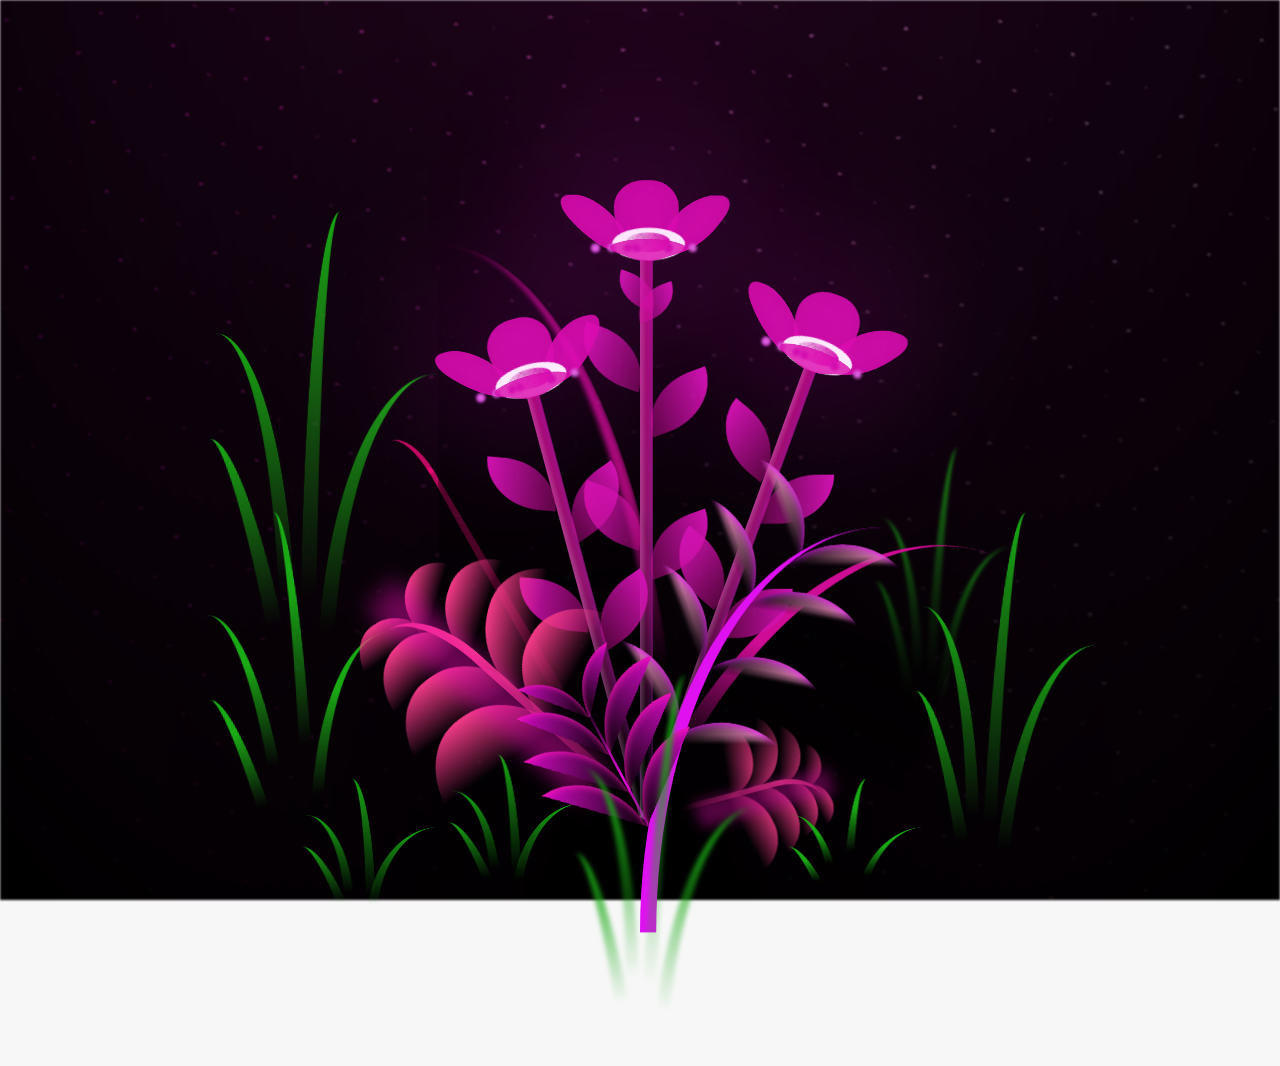
<file: index.html>
<!DOCTYPE html>
<html lang="pt">
<head>
    <meta charset="UTF-8">
    <meta http-equiv="X-UA-Compatible" content="IE=edge">
    <meta name="viewport" content="width=device-width, initial-scale=1.0">
    <link rel="stylesheet" href="main.css">
    <link rel="icon" href="img/flowers.png" type="image/x-icon">
    <title>flowers</title>
</head>
<body class="container">
    <div class="night"></div>
    <div class="flowers">
      <div class="flower flower--1">
        <div class="flower__leafs flower__leafs--1">
          <div class="flower__leaf flower__leaf--1"></div>
          <div class="flower__leaf flower__leaf--2"></div>
          <div class="flower__leaf flower__leaf--3"></div>
          <div class="flower__leaf flower__leaf--4"></div>
          <div class="flower__white-circle"></div>
  
          <div class="flower__light flower__light--1"></div>
          <div class="flower__light flower__light--2"></div>
          <div class="flower__light flower__light--3"></div>
          <div class="flower__light flower__light--4"></div>
          <div class="flower__light flower__light--5"></div>
          <div class="flower__light flower__light--6"></div>
          <div class="flower__light flower__light--7"></div>
          <div class="flower__light flower__light--8"></div>
  
        </div>
        <div class="flower__line">
          <div class="flower__line__leaf flower__line__leaf--1"></div>
          <div class="flower__line__leaf flower__line__leaf--2"></div>
          <div class="flower__line__leaf flower__line__leaf--3"></div>
          <div class="flower__line__leaf flower__line__leaf--4"></div>
          <div class="flower__line__leaf flower__line__leaf--5"></div>
          <div class="flower__line__leaf flower__line__leaf--6"></div>
        </div>
      </div>
  
      <div class="flower flower--2">
        <div class="flower__leafs flower__leafs--2">
          <div class="flower__leaf flower__leaf--1"></div>
          <div class="flower__leaf flower__leaf--2"></div>
          <div class="flower__leaf flower__leaf--3"></div>
          <div class="flower__leaf flower__leaf--4"></div>
          <div class="flower__white-circle"></div>
  
          <div class="flower__light flower__light--1"></div>
          <div class="flower__light flower__light--2"></div>
          <div class="flower__light flower__light--3"></div>
          <div class="flower__light flower__light--4"></div>
          <div class="flower__light flower__light--5"></div>
          <div class="flower__light flower__light--6"></div>
          <div class="flower__light flower__light--7"></div>
          <div class="flower__light flower__light--8"></div>
  
        </div>
        <div class="flower__line">
          <div class="flower__line__leaf flower__line__leaf--1"></div>
          <div class="flower__line__leaf flower__line__leaf--2"></div>
          <div class="flower__line__leaf flower__line__leaf--3"></div>
          <div class="flower__line__leaf flower__line__leaf--4"></div>
        </div>
      </div>
  
      <div class="flower flower--3">
        <div class="flower__leafs flower__leafs--3">
          <div class="flower__leaf flower__leaf--1"></div>
          <div class="flower__leaf flower__leaf--2"></div>
          <div class="flower__leaf flower__leaf--3"></div>
          <div class="flower__leaf flower__leaf--4"></div>
          <div class="flower__white-circle"></div>
  
          <div class="flower__light flower__light--1"></div>
          <div class="flower__light flower__light--2"></div>
          <div class="flower__light flower__light--3"></div>
          <div class="flower__light flower__light--4"></div>
          <div class="flower__light flower__light--5"></div>
          <div class="flower__light flower__light--6"></div>
          <div class="flower__light flower__light--7"></div>
          <div class="flower__light flower__light--8"></div>
  
        </div>
        <div class="flower__line">
          <div class="flower__line__leaf flower__line__leaf--1"></div>
          <div class="flower__line__leaf flower__line__leaf--2"></div>
          <div class="flower__line__leaf flower__line__leaf--3"></div>
          <div class="flower__line__leaf flower__line__leaf--4"></div>
        </div>
      </div>
  
      <div class="grow-ans" style="--d:1.2s">
        <div class="flower__g-long">
          <div class="flower__g-long__top"></div>
          <div class="flower__g-long__bottom"></div>
        </div>
      </div>
  
      <div class="growing-grass">
        <div class="flower__grass flower__grass--1">
          <div class="flower__grass--top"></div>
          <div class="flower__grass--bottom"></div>
          <div class="flower__grass__leaf flower__grass__leaf--1"></div>
          <div class="flower__grass__leaf flower__grass__leaf--2"></div>
          <div class="flower__grass__leaf flower__grass__leaf--3"></div>
          <div class="flower__grass__leaf flower__grass__leaf--4"></div>
          <div class="flower__grass__leaf flower__grass__leaf--5"></div>
          <div class="flower__grass__leaf flower__grass__leaf--6"></div>
          <div class="flower__grass__leaf flower__grass__leaf--7"></div>
          <div class="flower__grass__leaf flower__grass__leaf--8"></div>
          <div class="flower__grass__overlay"></div>
        </div>
      </div>
  
      <div class="growing-grass">
        <div class="flower__grass flower__grass--2">
          <div class="flower__grass--top"></div>
          <div class="flower__grass--bottom"></div>
          <div class="flower__grass__leaf flower__grass__leaf--1"></div>
          <div class="flower__grass__leaf flower__grass__leaf--2"></div>
          <div class="flower__grass__leaf flower__grass__leaf--3"></div>
          <div class="flower__grass__leaf flower__grass__leaf--4"></div>
          <div class="flower__grass__leaf flower__grass__leaf--5"></div>
          <div class="flower__grass__leaf flower__grass__leaf--6"></div>
          <div class="flower__grass__leaf flower__grass__leaf--7"></div>
          <div class="flower__grass__leaf flower__grass__leaf--8"></div>
          <div class="flower__grass__overlay"></div>
        </div>
      </div>
  
      <div class="grow-ans" style="--d:2.4s">
        <div class="flower__g-right flower__g-right--1">
          <div class="leaf"></div>
        </div>
      </div>
  
      <div class="grow-ans" style="--d:2.8s">
        <div class="flower__g-right flower__g-right--2">
          <div class="leaf"></div>
        </div>
      </div>
  
      <div class="grow-ans" style="--d:2.8s">
        <div class="flower__g-front">
          <div class="flower__g-front__leaf-wrapper flower__g-front__leaf-wrapper--1">
            <div class="flower__g-front__leaf"></div>
          </div>
          <div class="flower__g-front__leaf-wrapper flower__g-front__leaf-wrapper--2">
            <div class="flower__g-front__leaf"></div>
          </div>
          <div class="flower__g-front__leaf-wrapper flower__g-front__leaf-wrapper--3">
            <div class="flower__g-front__leaf"></div>
          </div>
          <div class="flower__g-front__leaf-wrapper flower__g-front__leaf-wrapper--4">
            <div class="flower__g-front__leaf"></div>
          </div>
          <div class="flower__g-front__leaf-wrapper flower__g-front__leaf-wrapper--5">
            <div class="flower__g-front__leaf"></div>
          </div>
          <div class="flower__g-front__leaf-wrapper flower__g-front__leaf-wrapper--6">
            <div class="flower__g-front__leaf"></div>
          </div>
          <div class="flower__g-front__leaf-wrapper flower__g-front__leaf-wrapper--7">
            <div class="flower__g-front__leaf"></div>
          </div>
          <div class="flower__g-front__leaf-wrapper flower__g-front__leaf-wrapper--8">
            <div class="flower__g-front__leaf"></div>
          </div>
          <div class="flower__g-front__line"></div>
        </div>
      </div>
  
      <div class="grow-ans" style="--d:3.2s">
        <div class="flower__g-fr">
          <div class="leaf"></div>
          <div class="flower__g-fr__leaf flower__g-fr__leaf--1"></div>
          <div class="flower__g-fr__leaf flower__g-fr__leaf--2"></div>
          <div class="flower__g-fr__leaf flower__g-fr__leaf--3"></div>
          <div class="flower__g-fr__leaf flower__g-fr__leaf--4"></div>
          <div class="flower__g-fr__leaf flower__g-fr__leaf--5"></div>
          <div class="flower__g-fr__leaf flower__g-fr__leaf--6"></div>
          <div class="flower__g-fr__leaf flower__g-fr__leaf--7"></div>
          <div class="flower__g-fr__leaf flower__g-fr__leaf--8"></div>
        </div>
      </div>
  
      <div class="long-g long-g--0">
        <div class="grow-ans" style="--d:3s">
          <div class="leaf leaf--0"></div>
        </div>
        <div class="grow-ans" style="--d:2.2s">
          <div class="leaf leaf--1"></div>
        </div>
        <div class="grow-ans" style="--d:3.4s">
          <div class="leaf leaf--2"></div>
        </div>
        <div class="grow-ans" style="--d:3.6s">
          <div class="leaf leaf--3"></div>
        </div>
      </div>
  
      <div class="long-g long-g--1">
        <div class="grow-ans" style="--d:3.6s">
          <div class="leaf leaf--0"></div>
        </div>
        <div class="grow-ans" style="--d:3.8s">
          <div class="leaf leaf--1"></div>
        </div>
        <div class="grow-ans" style="--d:4s">
          <div class="leaf leaf--2"></div>
        </div>
        <div class="grow-ans" style="--d:4.2s">
          <div class="leaf leaf--3"></div>
        </div>
      </div>
  
      <div class="long-g long-g--2">
        <div class="grow-ans" style="--d:4s">
          <div class="leaf leaf--0"></div>
        </div>
        <div class="grow-ans" style="--d:4.2s">
          <div class="leaf leaf--1"></div>
        </div>
        <div class="grow-ans" style="--d:4.4s">
          <div class="leaf leaf--2"></div>
        </div>
        <div class="grow-ans" style="--d:4.6s">
          <div class="leaf leaf--3"></div>
        </div>
      </div>
  
      <div class="long-g long-g--3">
        <div class="grow-ans" style="--d:4s">
          <div class="leaf leaf--0"></div>
        </div>
        <div class="grow-ans" style="--d:4.2s">
          <div class="leaf leaf--1"></div>
        </div>
        <div class="grow-ans" style="--d:3s">
          <div class="leaf leaf--2"></div>
        </div>
        <div class="grow-ans" style="--d:3.6s">
          <div class="leaf leaf--3"></div>
        </div>
      </div>
  
      <div class="long-g long-g--4">
        <div class="grow-ans" style="--d:4s">
          <div class="leaf leaf--0"></div>
        </div>
        <div class="grow-ans" style="--d:4.2s">
          <div class="leaf leaf--1"></div>
        </div>
        <div class="grow-ans" style="--d:3s">
          <div class="leaf leaf--2"></div>
        </div>
        <div class="grow-ans" style="--d:3.6s">
          <div class="leaf leaf--3"></div>
        </div>
      </div>
  
      <div class="long-g long-g--5">
        <div class="grow-ans" style="--d:4s">
          <div class="leaf leaf--0"></div>
        </div>
        <div class="grow-ans" style="--d:4.2s">
          <div class="leaf leaf--1"></div>
        </div>
        <div class="grow-ans" style="--d:3s">
          <div class="leaf leaf--2"></div>
        </div>
        <div class="grow-ans" style="--d:3.6s">
          <div class="leaf leaf--3"></div>
        </div>
      </div>
  
      <div class="long-g long-g--6">
        <div class="grow-ans" style="--d:4.2s">
          <div class="leaf leaf--0"></div>
        </div>
        <div class="grow-ans" style="--d:4.4s">
          <div class="leaf leaf--1"></div>
        </div>
        <div class="grow-ans" style="--d:4.6s">
          <div class="leaf leaf--2"></div>
        </div>
        <div class="grow-ans" style="--d:4.8s">
          <div class="leaf leaf--3"></div>
        </div>
      </div>
  
      <div class="long-g long-g--7">
        <div class="grow-ans" style="--d:3s">
          <div class="leaf leaf--0"></div>
        </div>
        <div class="grow-ans" style="--d:3.2s">
          <div class="leaf leaf--1"></div>
        </div>
        <div class="grow-ans" style="--d:3.5s">
          <div class="leaf leaf--2"></div>
        </div>
        <div class="grow-ans" style="--d:3.6s">
          <div class="leaf leaf--3"></div>
        </div>
      </div>
    </div>
    
    <script src="main.js"></script>
  </body>
</html>
</file>
<file: main.css>
*,
*::after,
*::before {
  padding: 0;
  margin: 0;
  box-sizing: border-box;
}

:root {
  --dark-color: #000;
}

body {
  display: flex;
  align-items: flex-end;
  justify-content: center;
  min-height: 100vh;
  background-color: var(--dark-color);
  overflow: hidden;
  perspective: 1000px;
}

#lyrics {
  font-size: 28px;
  font-family: "Franklin Gothic Medium", "Arial Narrow", Arial, sans-serif;
  color: white;
  position: absolute;
  margin-bottom: 20%;
  z-index: 1;
  font-weight: bold;
  letter-spacing: 4px;
}
@media only screen and (max-width: 600px) {
  /* Estilos específicos para dispositivos com um ancho máximo de 600px */
  #lyrics {
      font-size: 14px; 
      margin-bottom: 530px;
      letter-spacing: 3px;
  }

}
.titulo {
  margin-bottom: 180px;
  font-family: "Arial Narrow", Arial, sans-serif;
  color: yellow;
  position: absolute;
  font-weight: bold;
  letter-spacing: 10px;
  opacity: 0;
  animation: fadeIn 3s ease-in-out forwards;
  text-align: center;
}
@keyframes fadeIn {
  from {
    opacity: 0;
  }
  to {
    opacity: 1;
  }
}

.night {
  z-index: -1;
  position: absolute;
  left: 50%;
  top: 0;
  transform: translateX(-50%);
  width: 100%;
  height: 100%;
  filter: blur(0.1vmin);
  background-image: radial-gradient(
      ellipse at top,
      transparent 0%,
      var(--dark-color)
    ),
    radial-gradient(
      ellipse at bottom,
      var(--dark-color),
      rgba(224, 26, 198, 0.2)
    ),
    repeating-linear-gradient(
      220deg,
      rgb(0, 0, 0) 0px,
      rgb(0, 0, 0) 19px,
      transparent 19px,
      transparent 22px
    ),
    repeating-linear-gradient(
      189deg,
      rgb(0, 0, 0) 0px,
      rgb(0, 0, 0) 19px,
      transparent 19px,
      transparent 22px
    ),
    repeating-linear-gradient(
      148deg,
      rgb(0, 0, 0) 0px,
      rgb(0, 0, 0) 19px,
      transparent 19px,
      transparent 22px
    ),
    linear-gradient(90deg, rgb(255, 0, 212), rgb(240, 240, 240));
}

.flowers {
  position: relative;
  transform: scale(0.9);
  /*margin-bottom: 100px;
  */
}

@media only screen and (max-width: 600px) {
  /* Estilos específicos para dispositivos con un ancho máximo de 600px */
.flowers {
      font-size: 14px;
      margin-bottom: 35%;
      letter-spacing: 3px;
      transform: scale(1.0);
}

}

.flower {
  position: absolute;
  bottom: 10vmin;
  transform-origin: bottom center;
  z-index: 10;
  --fl-speed: 0.8s;
}
.flower--1 {
  -webkit-animation: moving-flower-1 4s linear infinite;
  animation: moving-flower-1 4s linear infinite;
}
.flower--1 .flower__line {
  height: 70vmin;
  -webkit-animation-delay: 0.3s;
  animation-delay: 0.3s;
}
.flower--1 .flower__line__leaf--1 {
  -webkit-animation: blooming-leaf-right var(--fl-speed) 1.6s backwards;
  animation: blooming-leaf-right var(--fl-speed) 1.6s backwards;
}
.flower--1 .flower__line__leaf--2 {
  -webkit-animation: blooming-leaf-right var(--fl-speed) 1.4s backwards;
  animation: blooming-leaf-right var(--fl-speed) 1.4s backwards;
}
.flower--1 .flower__line__leaf--3 {
  -webkit-animation: blooming-leaf-left var(--fl-speed) 1.2s backwards;
  animation: blooming-leaf-left var(--fl-speed) 1.2s backwards;
}
.flower--1 .flower__line__leaf--4 {
  -webkit-animation: blooming-leaf-left var(--fl-speed) 1s backwards;
  animation: blooming-leaf-left var(--fl-speed) 1s backwards;
}
.flower--1 .flower__line__leaf--5 {
  -webkit-animation: blooming-leaf-right var(--fl-speed) 1.8s backwards;
  animation: blooming-leaf-right var(--fl-speed) 1.8s backwards;
}
.flower--1 .flower__line__leaf--6 {
  -webkit-animation: blooming-leaf-left var(--fl-speed) 2s backwards;
  animation: blooming-leaf-left var(--fl-speed) 2s backwards;
}
.flower--2 {
  left: 50%;
  transform: rotate(20deg);
  -webkit-animation: moving-flower-2 4s linear infinite;
  animation: moving-flower-2 4s linear infinite;
}
.flower--2 .flower__line {
  height: 60vmin;
  -webkit-animation-delay: 0.6s;
  animation-delay: 0.6s;
}
.flower--2 .flower__line__leaf--1 {
  -webkit-animation: blooming-leaf-right var(--fl-speed) 1.9s backwards;
  animation: blooming-leaf-right var(--fl-speed) 1.9s backwards;
}
.flower--2 .flower__line__leaf--2 {
  -webkit-animation: blooming-leaf-right var(--fl-speed) 1.7s backwards;
  animation: blooming-leaf-right var(--fl-speed) 1.7s backwards;
}
.flower--2 .flower__line__leaf--3 {
  -webkit-animation: blooming-leaf-left var(--fl-speed) 1.5s backwards;
  animation: blooming-leaf-left var(--fl-speed) 1.5s backwards;
}
.flower--2 .flower__line__leaf--4 {
  -webkit-animation: blooming-leaf-left var(--fl-speed) 1.3s backwards;
  animation: blooming-leaf-left var(--fl-speed) 1.3s backwards;
}
.flower--3 {
  left: 50%;
  transform: rotate(-15deg);
  -webkit-animation: moving-flower-3 4s linear infinite;
  animation: moving-flower-3 4s linear infinite;
}
.flower--3 .flower__line {
  -webkit-animation-delay: 0.9s;
  animation-delay: 0.9s;
}
.flower--3 .flower__line__leaf--1 {
  -webkit-animation: blooming-leaf-right var(--fl-speed) 2.5s backwards;
  animation: blooming-leaf-right var(--fl-speed) 2.5s backwards;
}
.flower--3 .flower__line__leaf--2 {
  -webkit-animation: blooming-leaf-right var(--fl-speed) 2.3s backwards;
  animation: blooming-leaf-right var(--fl-speed) 2.3s backwards;
}
.flower--3 .flower__line__leaf--3 {
  -webkit-animation: blooming-leaf-left var(--fl-speed) 2.1s backwards;
  animation: blooming-leaf-left var(--fl-speed) 2.1s backwards;
}
.flower--3 .flower__line__leaf--4 {
  -webkit-animation: blooming-leaf-left var(--fl-speed) 1.9s backwards;
  animation: blooming-leaf-left var(--fl-speed) 1.9s backwards;
}
.flower__leafs {
  position: relative;
  -webkit-animation: blooming-flower 2s backwards;
  animation: blooming-flower 2s backwards;
}
.flower__leafs--1 {
  -webkit-animation-delay: 1.1s;
  animation-delay: 1.1s;
}
.flower__leafs--2 {
  -webkit-animation-delay: 1.4s;
  animation-delay: 1.4s;
}
.flower__leafs--3 {
  -webkit-animation-delay: 1.7s;
  animation-delay: 1.7s;
}
.flower__leafs::after {
  content: "";
  position: absolute;
  left: 0;
  top: 0;
  transform: translate(-50%, -100%);
  width: 8vmin;
  height: 8vmin;
  background-color: #eb10e0;
  /* background-color: #fd2525; */
  filter: blur(10vmin);
}
.flower__leaf {
  position: absolute;
  bottom: 0;
  left: 50%;
  width: 8vmin;
  height: 11vmin;
  border-radius: 51% 49% 47% 53%/44% 45% 55% 69%;
  background-color: #eb25fd;
  background-color: #dd0bb0;
  transform-origin: bottom center;
  opacity: 0.9;
  box-shadow: inset 0 0 2vmin rgba(207, 8, 164, 0.959);
}
.flower__leaf--1 {
  transform: translate(-10%, 1%) rotateY(40deg) rotateX(-50deg);
}
.flower__leaf--2 {
  transform: translate(-50%, -4%) rotateX(40deg);
}
.flower__leaf--3 {
  transform: translate(-90%, 0%) rotateY(45deg) rotateX(50deg);
}
.flower__leaf--4 {
  width: 8vmin;
  height: 8vmin;
  transform-origin: bottom left;
  border-radius: 4vmin 10vmin 4vmin 4vmin;
  transform: translate(0%, 18%) rotateX(70deg) rotate(-43deg);
  background-color: #dd0bb0;
  z-index: 1;
  opacity: 0.8;
}
.flower__white-circle {
  position: absolute;
  left: -3.5vmin;
  top: -3vmin;
  width: 9vmin;
  height: 4vmin;
  border-radius: 50%;
  background-color: #fff;
}
.flower__white-circle::after {
  content: "";
  position: absolute;
  left: 50%;
  top: 45%;
  transform: translate(-50%, -50%);
  width: 60%;
  height: 60%;
  border-radius: inherit;
  background-image: repeating-linear-gradient(
      135deg,
      rgb(255, 13, 223) 0px,
      rgba(0, 0, 0, 0.03) 1px,
      transparent 1px,
      transparent 12px
    ),
    repeating-linear-gradient(
      45deg,
      rgba(0, 0, 0, 0.03) 0px,
      rgba(0, 0, 0, 0.03) 1px,
      transparent 1px,
      transparent 12px
    ),
    repeating-linear-gradient(
      67.5deg,
      rgba(0, 0, 0, 0.03) 0px,
      rgba(0, 0, 0, 0.03) 1px,
      transparent 1px,
      transparent 12px
    ),
    repeating-linear-gradient(
      135deg,
      rgba(0, 0, 0, 0.03) 0px,
      rgba(0, 0, 0, 0.03) 1px,
      transparent 1px,
      transparent 12px
    ),
    repeating-linear-gradient(
      45deg,
      rgba(0, 0, 0, 0.03) 0px,
      rgba(0, 0, 0, 0.03) 1px,
      transparent 1px,
      transparent 12px
    ),
    repeating-linear-gradient(
      112.5deg,
      rgba(0, 0, 0, 0.03) 0px,
      rgba(0, 0, 0, 0.03) 1px,
      transparent 1px,
      transparent 12px
    ),
    repeating-linear-gradient(
      112.5deg,
      rgba(0, 0, 0, 0.03) 0px,
      rgba(0, 0, 0, 0.03) 1px,
      transparent 1px,
      transparent 12px
    ),
    repeating-linear-gradient(
      45deg,
      rgba(0, 0, 0, 0.03) 0px,
      rgba(0, 0, 0, 0.03) 1px,
      transparent 1px,
      transparent 12px
    ),
    repeating-linear-gradient(
      22.5deg,
      rgba(0, 0, 0, 0.03) 0px,
      rgba(0, 0, 0, 0.03) 1px,
      transparent 1px,
      transparent 12px
    ),
    repeating-linear-gradient(
      45deg,
      rgba(0, 0, 0, 0.03) 0px,
      rgba(0, 0, 0, 0.03) 1px,
      transparent 1px,
      transparent 12px
    ),
    repeating-linear-gradient(
      22.5deg,
      rgba(0, 0, 0, 0.03) 0px,
      rgba(0, 0, 0, 0.03) 1px,
      transparent 1px,
      transparent 12px
    ),
    repeating-linear-gradient(
      135deg,
      rgba(0, 0, 0, 0.03) 0px,
      rgba(0, 0, 0, 0.03) 1px,
      transparent 1px,
      transparent 12px
    ),
    repeating-linear-gradient(
      157.5deg,
      rgba(0, 0, 0, 0.03) 0px,
      rgba(0, 0, 0, 0.03) 1px,
      transparent 1px,
      transparent 12px
    ),
    repeating-linear-gradient(
      67.5deg,
      rgba(0, 0, 0, 0.03) 0px,
      rgba(0, 0, 0, 0.03) 1px,
      transparent 1px,
      transparent 12px
    ),
    repeating-linear-gradient(
      67.5deg,
      rgba(0, 0, 0, 0.03) 0px,
      rgba(0, 0, 0, 0.03) 1px,
      transparent 1px,
      transparent 12px
    ),
    linear-gradient(90deg, rgb(241, 223, 237), rgb(214, 13, 171));
}
.flower__line {
  height: 55vmin;
  width: 1.5vmin;
  background-image: linear-gradient(
      to left,
      rgba(126, 53, 185, 0.2),
      transparent,
      rgba(255, 255, 255, 0.2)
    ),
    linear-gradient(to top, transparent 10%, #94116d, #a80672);
  box-shadow: inset 0 0 2px rgba(201, 2, 184, 0.5);
  -webkit-animation: grow-flower-tree 4s backwards;
  animation: grow-flower-tree 4s backwards;
}
.flower__line__leaf {
  --w: 7vmin;
  --h: calc(var(--w) + 2vmin);
  position: absolute;
  top: 20%;
  left: 90%;
  width: var(--w);
  height: var(--h);
  border-top-right-radius: var(--h);
  border-bottom-left-radius: var(--h);
  background-image: linear-gradient(to top, rgba(214, 10, 153, 0.4), #cf11b0);
}
.flower__line__leaf--1 {
  transform: rotate(70deg) rotateY(30deg);
}
.flower__line__leaf--2 {
  top: 45%;
  transform: rotate(70deg) rotateY(30deg);
}
.flower__line__leaf--3,
.flower__line__leaf--4,
.flower__line__leaf--6 {
  border-top-right-radius: 0;
  border-bottom-left-radius: 0;
  border-top-left-radius: var(--h);
  border-bottom-right-radius: var(--h);
  left: -460%;
  top: 12%;
  transform: rotate(-70deg) rotateY(30deg);
}
.flower__line__leaf--4 {
  top: 40%;
}
.flower__line__leaf--5 {
  top: 0;
  transform-origin: left;
  transform: rotate(70deg) rotateY(30deg) scale(0.6);
}
.flower__line__leaf--6 {
  top: -2%;
  left: -450%;
  transform-origin: right;
  transform: rotate(-70deg) rotateY(30deg) scale(0.6);
}
.flower__light {
  position: absolute;
  bottom: 0vmin;
  width: 1vmin;
  height: 1vmin;
  background-color: rgb(165, 25, 165);
  border-radius: 50%;
  filter: blur(0.2vmin);
  -webkit-animation: light-ans 4s linear infinite backwards;
  animation: light-ans 4s linear infinite backwards;
}
.flower__light:nth-child(odd) {
  background-color: #dc67e0;
}
.flower__light--1 {
  left: -2vmin;
  -webkit-animation-delay: 1s;
  animation-delay: 1s;
}
.flower__light--2 {
  left: 3vmin;
  -webkit-animation-delay: 0.5s;
  animation-delay: 0.5s;
}
.flower__light--3 {
  left: -6vmin;
  -webkit-animation-delay: 0.3s;
  animation-delay: 0.3s;
}
.flower__light--4 {
  left: 6vmin;
  -webkit-animation-delay: 0.9s;
  animation-delay: 0.9s;
}
.flower__light--5 {
  left: -1vmin;
  -webkit-animation-delay: 1.5s;
  animation-delay: 1.5s;
}
.flower__light--6 {
  left: -4vmin;
  -webkit-animation-delay: 3s;
  animation-delay: 3s;
}
.flower__light--7 {
  left: 3vmin;
  -webkit-animation-delay: 2s;
  animation-delay: 2s;
}
.flower__light--8 {
  left: -6vmin;
  -webkit-animation-delay: 3.5s;
  animation-delay: 3.5s;
}
.flower__grass {
  --c: #f53a88;
  --line-w: 1.5vmin;
  position: absolute;
  bottom: 12vmin;
  left: -7vmin;
  display: flex;
  flex-direction: column;
  align-items: flex-end;
  z-index: 20;
  transform-origin: bottom center;
  transform: rotate(-48deg) rotateY(40deg);
}
.flower__grass--1 {
  -webkit-animation: moving-grass 2s linear infinite;
  animation: moving-grass 2s linear infinite;
}
.flower__grass--2 {
  left: 2vmin;
  bottom: 10vmin;
  transform: scale(0.5) rotate(75deg) rotateX(10deg) rotateY(-200deg);
  opacity: 0.8;
  z-index: 0;
  -webkit-animation: moving-grass--2 1.5s linear infinite;
  animation: moving-grass--2 1.5s linear infinite;
}
.flower__grass--top {
  width: 7vmin;
  height: 10vmin;
  border-top-right-radius: 100%;
  border-right: var(--line-w) solid var(--c);
  transform-origin: bottom center;
  transform: rotate(-2deg);
}
.flower__grass--bottom {
  margin-top: -2px;
  width: var(--line-w);
  height: 25vmin;
  background-image: linear-gradient(to top, transparent, var(--c));
}
.flower__grass__leaf {
  --size: 10vmin;
  position: absolute;
  width: calc(var(--size) * 2.1);
  height: var(--size);
  border-top-left-radius: var(--size);
  border-top-right-radius: var(--size);
  background-image: linear-gradient(
    to top,
    transparent,
    transparent 30%,
    var(--c)
  );
  z-index: 100;
}
.flower__grass__leaf--1 {
  top: -6%;
  left: 30%;
  --size: 6vmin;
  transform: rotate(-20deg);
  -webkit-animation: growing-grass-ans--1 2s 2.6s backwards;
  animation: growing-grass-ans--1 2s 2.6s backwards;
}
@-webkit-keyframes growing-grass-ans--1 {
  0% {
    transform-origin: bottom left;
    transform: rotate(-20deg) scale(0);
  }
}
@keyframes growing-grass-ans--1 {
  0% {
    transform-origin: bottom left;
    transform: rotate(-20deg) scale(0);
  }
}
.flower__grass__leaf--2 {
  top: -5%;
  left: -110%;
  --size: 6vmin;
  transform: rotate(10deg);
  -webkit-animation: growing-grass-ans--2 2s 2.4s linear backwards;
  animation: growing-grass-ans--2 2s 2.4s linear backwards;
}
@-webkit-keyframes growing-grass-ans--2 {
  0% {
    transform-origin: bottom right;
    transform: rotate(10deg) scale(0);
  }
}
@keyframes growing-grass-ans--2 {
  0% {
    transform-origin: bottom right;
    transform: rotate(10deg) scale(0);
  }
}
.flower__grass__leaf--3 {
  top: 5%;
  left: 60%;
  --size: 8vmin;
  transform: rotate(-18deg) rotateX(-20deg);
  -webkit-animation: growing-grass-ans--3 2s 2.2s linear backwards;
  animation: growing-grass-ans--3 2s 2.2s linear backwards;
}
@-webkit-keyframes growing-grass-ans--3 {
  0% {
    transform-origin: bottom left;
    transform: rotate(-18deg) rotateX(-20deg) scale(0);
  }
}
@keyframes growing-grass-ans--3 {
  0% {
    transform-origin: bottom left;
    transform: rotate(-18deg) rotateX(-20deg) scale(0);
  }
}
.flower__grass__leaf--4 {
  top: 6%;
  left: -135%;
  --size: 8vmin;
  transform: rotate(2deg);
  -webkit-animation: growing-grass-ans--4 2s 2s linear backwards;
  animation: growing-grass-ans--4 2s 2s linear backwards;
}
@-webkit-keyframes growing-grass-ans--4 {
  0% {
    transform-origin: bottom right;
    transform: rotate(2deg) scale(0);
  }
}
@keyframes growing-grass-ans--4 {
  0% {
    transform-origin: bottom right;
    transform: rotate(2deg) scale(0);
  }
}
.flower__grass__leaf--5 {
  top: 20%;
  left: 60%;
  --size: 10vmin;
  transform: rotate(-24deg) rotateX(-20deg);
  -webkit-animation: growing-grass-ans--5 2s 1.8s linear backwards;
  animation: growing-grass-ans--5 2s 1.8s linear backwards;
}
@-webkit-keyframes growing-grass-ans--5 {
  0% {
    transform-origin: bottom left;
    transform: rotate(-24deg) rotateX(-20deg) scale(0);
  }
}
@keyframes growing-grass-ans--5 {
  0% {
    transform-origin: bottom left;
    transform: rotate(-24deg) rotateX(-20deg) scale(0);
  }
}
.flower__grass__leaf--6 {
  top: 22%;
  left: -180%;
  --size: 10vmin;
  transform: rotate(10deg);
  -webkit-animation: growing-grass-ans--6 2s 1.6s linear backwards;
  animation: growing-grass-ans--6 2s 1.6s linear backwards;
}
@-webkit-keyframes growing-grass-ans--6 {
  0% {
    transform-origin: bottom right;
    transform: rotate(10deg) scale(0);
  }
}
@keyframes growing-grass-ans--6 {
  0% {
    transform-origin: bottom right;
    transform: rotate(10deg) scale(0);
  }
}
.flower__grass__leaf--7 {
  top: 39%;
  left: 70%;
  --size: 10vmin;
  transform: rotate(-10deg);
  -webkit-animation: growing-grass-ans--7 2s 1.4s linear backwards;
  animation: growing-grass-ans--7 2s 1.4s linear backwards;
}
@-webkit-keyframes growing-grass-ans--7 {
  0% {
    transform-origin: bottom left;
    transform: rotate(-10deg) scale(0);
  }
}
@keyframes growing-grass-ans--7 {
  0% {
    transform-origin: bottom left;
    transform: rotate(-10deg) scale(0);
  }
}
.flower__grass__leaf--8 {
  top: 40%;
  left: -215%;
  --size: 11vmin;
  transform: rotate(10deg);
  -webkit-animation: growing-grass-ans--8 2s 1.2s linear backwards;
  animation: growing-grass-ans--8 2s 1.2s linear backwards;
}
@-webkit-keyframes growing-grass-ans--8 {
  0% {
    transform-origin: bottom right;
    transform: rotate(10deg) scale(0);
  }
}
@keyframes growing-grass-ans--8 {
  0% {
    transform-origin: bottom right;
    transform: rotate(10deg) scale(0);
  }
}
.flower__grass__overlay {
  position: absolute;
  top: -10%;
  right: 0%;
  width: 100%;
  height: 100%;
  background-color: #eb0bb370;
  filter: blur(1.5vmin);
  z-index: 100;
}
.flower__g-long {
  --w: 2vmin;
  --h: 6vmin;
  --c: #eb0b73ce;
  position: absolute;
  bottom: 10vmin;
  left: -3vmin;
  transform-origin: bottom center;
  transform: rotate(-30deg) rotateY(-20deg);
  display: flex;
  flex-direction: column;
  align-items: flex-end;
  -webkit-animation: flower-g-long-ans 3s linear infinite;
  animation: flower-g-long-ans 3s linear infinite;
}
@-webkit-keyframes flower-g-long-ans {
  0%,
  100% {
    transform: rotate(-30deg) rotateY(-20deg);
  }
  50% {
    transform: rotate(-32deg) rotateY(-20deg);
  }
}
@keyframes flower-g-long-ans {
  0%,
  100% {
    transform: rotate(-30deg) rotateY(-20deg);
  }
  50% {
    transform: rotate(-32deg) rotateY(-20deg);
  }
}
.flower__g-long__top {
  top: calc(var(--h) * -1);
  width: calc(var(--w) + 1vmin);
  height: var(--h);
  border-top-right-radius: 100%;
  border-right: 0.7vmin solid var(--c);
  transform: translate(-0.7vmin, 1vmin);
}
.flower__g-long__bottom {
  width: var(--w);
  height: 50vmin;
  transform-origin: bottom center;
  background-image: linear-gradient(to top, transparent 30%, var(--c));
  box-shadow: inset 0 0 2px rgba(197, 12, 120, 0.5);
  -webkit-clip-path: polygon(35% 0, 65% 1%, 100% 100%, 0% 100%);
  clip-path: polygon(35% 0, 65% 1%, 100% 100%, 0% 100%);
}
.flower__g-right {
  position: absolute;
  bottom: 6vmin;
  left: -2vmin;
  transform-origin: bottom left;
  transform: rotate(20deg);
}
.flower__g-right .leaf {
  width: 30vmin;
  height: 50vmin;
  border-top-left-radius: 100%;
  border-left: 2vmin solid #cf0c95;
  background-image: linear-gradient(
    to bottom,
    transparent,
    var(--dark-color) 60%
  );
  -webkit-mask-image: linear-gradient(to top, transparent 30%, #c71683 60%);
}
.flower__g-right--1 {
  -webkit-animation: flower-g-right-ans 2.5s linear infinite;
  animation: flower-g-right-ans 2.5s linear infinite;
}
.flower__g-right--2 {
  left: 5vmin;
  transform: rotateY(-180deg);
  -webkit-animation: flower-g-right-ans--2 3s linear infinite;
  animation: flower-g-right-ans--2 3s linear infinite;
}
.flower__g-right--2 .leaf {
  height: 75vmin;
  filter: blur(0.3vmin);
  opacity: 0.8;
}
@-webkit-keyframes flower-g-right-ans {
  0%,
  100% {
    transform: rotate(20deg);
  }
  50% {
    transform: rotate(24deg) rotateX(-20deg);
  }
}
@keyframes flower-g-right-ans {
  0%,
  100% {
    transform: rotate(20deg);
  }
  50% {
    transform: rotate(24deg) rotateX(-20deg);
  }
}
@-webkit-keyframes flower-g-right-ans--2 {
  0%,
  100% {
    transform: rotateY(-180deg) rotate(0deg) rotateX(-20deg);
  }
  50% {
    transform: rotateY(-180deg) rotate(6deg) rotateX(-20deg);
  }
}
@keyframes flower-g-right-ans--2 {
  0%,
  100% {
    transform: rotateY(-180deg) rotate(0deg) rotateX(-20deg);
  }
  50% {
    transform: rotateY(-180deg) rotate(6deg) rotateX(-20deg);
  }
}
.flower__g-front {
  position: absolute;
  bottom: 6vmin;
  left: 2.5vmin;
  z-index: 100;
  transform-origin: bottom center;
  transform: rotate(-28deg) rotateY(30deg) scale(1.04);
  -webkit-animation: flower__g-front-ans 2s linear infinite;
  animation: flower__g-front-ans 2s linear infinite;
}
@-webkit-keyframes flower__g-front-ans {
  0%,
  100% {
    transform: rotate(-28deg) rotateY(30deg) scale(1.04);
  }
  50% {
    transform: rotate(-35deg) rotateY(40deg) scale(1.04);
  }
}
@keyframes flower__g-front-ans {
  0%,
  100% {
    transform: rotate(-28deg) rotateY(30deg) scale(1.04);
  }
  50% {
    transform: rotate(-35deg) rotateY(40deg) scale(1.04);
  }
}
.flower__g-front__line {
  width: 0.3vmin;
  height: 20vmin;
  background-image: linear-gradient(
    to top,
    transparent,
    #eb0de0,
    transparent 100%
  );
  position: relative;
}
.flower__g-front__leaf-wrapper {
  position: absolute;
  top: 0;
  left: 0;
  transform-origin: bottom left;
  transform: rotate(10deg);
}
.flower__g-front__leaf-wrapper:nth-child(even) {
  left: 0vmin;
  transform: rotateY(-180deg) rotate(5deg);
  -webkit-animation: flower__g-front__leaf-left-ans 1s ease-in backwards;
  animation: flower__g-front__leaf-left-ans 1s ease-in backwards;
}
.flower__g-front__leaf-wrapper:nth-child(odd) {
  -webkit-animation: flower__g-front__leaf-ans 1s ease-in backwards;
  animation: flower__g-front__leaf-ans 1s ease-in backwards;
}
.flower__g-front__leaf-wrapper--1 {
  top: -8vmin;
  transform: scale(0.7);
  -webkit-animation: flower__g-front__leaf-ans 1s 5.5s ease-in backwards !important;
  animation: flower__g-front__leaf-ans 1s 5.5s ease-in backwards !important;
}
.flower__g-front__leaf-wrapper--2 {
  top: -8vmin;
  transform: rotateY(-180deg) scale(0.7) !important;
  -webkit-animation: flower__g-front__leaf-left-ans-2 1s 4.6s ease-in backwards !important;
  animation: flower__g-front__leaf-left-ans-2 1s 4.6s ease-in backwards !important;
}
.flower__g-front__leaf-wrapper--3 {
  top: -3vmin;
  -webkit-animation: flower__g-front__leaf-ans 1s 4.6s ease-in backwards;
  animation: flower__g-front__leaf-ans 1s 4.6s ease-in backwards;
}
.flower__g-front__leaf-wrapper--4 {
  top: -3vmin;
  transform: rotateY(-180deg) scale(0.9) !important;
  -webkit-animation: flower__g-front__leaf-left-ans-2 1s 4.6s ease-in backwards !important;
  animation: flower__g-front__leaf-left-ans-2 1s 4.6s ease-in backwards !important;
}
@-webkit-keyframes flower__g-front__leaf-left-ans-2 {
  0% {
    transform: rotateY(-180deg) scale(0);
  }
}
@keyframes flower__g-front__leaf-left-ans-2 {
  0% {
    transform: rotateY(-180deg) scale(0);
  }
}
.flower__g-front__leaf-wrapper--5,
.flower__g-front__leaf-wrapper--6 {
  top: 2vmin;
}
.flower__g-front__leaf-wrapper--7,
.flower__g-front__leaf-wrapper--8 {
  top: 6.5vmin;
}
.flower__g-front__leaf-wrapper--2 {
  -webkit-animation-delay: 5.2s !important;
  animation-delay: 5.2s !important;
}
.flower__g-front__leaf-wrapper--3 {
  -webkit-animation-delay: 4.9s !important;
  animation-delay: 4.9s !important;
}
.flower__g-front__leaf-wrapper--5 {
  -webkit-animation-delay: 4.3s !important;
  animation-delay: 4.3s !important;
}
.flower__g-front__leaf-wrapper--6 {
  -webkit-animation-delay: 4.1s !important;
  animation-delay: 4.1s !important;
}
.flower__g-front__leaf-wrapper--7 {
  -webkit-animation-delay: 3.8s !important;
  animation-delay: 3.8s !important;
}
.flower__g-front__leaf-wrapper--8 {
  -webkit-animation-delay: 3.5s !important;
  animation-delay: 3.5s !important;
}
@-webkit-keyframes flower__g-front__leaf-ans {
  0% {
    transform: rotate(10deg) scale(0);
  }
}
@keyframes flower__g-front__leaf-ans {
  0% {
    transform: rotate(10deg) scale(0);
  }
}
@-webkit-keyframes flower__g-front__leaf-left-ans {
  0% {
    transform: rotateY(-180deg) rotate(5deg) scale(0);
  }
}
@keyframes flower__g-front__leaf-left-ans {
  0% {
    transform: rotateY(-180deg) rotate(5deg) scale(0);
  }
}
.flower__g-front__leaf {
  width: 10vmin;
  height: 10vmin;
  border-radius: 100% 0% 0% 100%/100% 100% 0% 0%;
  box-shadow: inset 0 2px 1vmin hsl(318, 94%, 53%);
  background-image: linear-gradient(
      to bottom left,
      transparent,
      var(--dark-color)
    ),
    linear-gradient(to bottom right, #d60bc5 50%, transparent 50%, transparent);
  -webkit-mask-image: linear-gradient(
    to bottom right,
    #ff0dc3 50%,
    transparent 50%,
    transparent
  );
  mask-image: linear-gradient(
    to bottom right,
    #ff07d6 50%,
    transparent 50%,
    transparent
  );
}
.flower__g-fr {
  position: absolute;
  bottom: -4vmin;
  left: vmin;
  transform-origin: bottom left;
  z-index: 10;
  -webkit-animation: flower__g-fr-ans 2s linear infinite;
  animation: flower__g-fr-ans 2s linear infinite;
}
@-webkit-keyframes flower__g-fr-ans {
  0%,
  100% {
    transform: rotate(2deg);
  }
  50% {
    transform: rotate(4deg);
  }
}
@keyframes flower__g-fr-ans {
  0%,
  100% {
    transform: rotate(2deg);
  }
  50% {
    transform: rotate(4deg);
  }
}
.flower__g-fr .leaf {
  width: 30vmin;
  height: 50vmin;
  border-top-left-radius: 100%;
  border-left: 2vmin solid #df11f1;
  -webkit-mask-image: linear-gradient(to top, transparent 25%, #df11f1; 50%);
  position: relative;
  z-index: 1;
}
.flower__g-fr__leaf {
  position: absolute;
  top: 0;
  left: 0;
  width: 10vmin;
  height: 10vmin;
  border-radius: 100% 0% 0% 100%/100% 100% 0% 0%;
  box-shadow: inset 0 2px 1vmin #df11f1;(184deg, 97%, 58%, 0.2);
  background-image: linear-gradient(
      to bottom left,
      transparent,
      var(--dark-color) 98%
    ),
    linear-gradient(to bottom right, #ff99cc 45%, transparent 50%, transparent);
  -webkit-mask-image: linear-gradient(
    135deg,
    #159faa 40%,
    transparent 50%,
    transparent
  );
}
.flower__g-fr__leaf--1 {
  left: 20vmin;
  transform: rotate(45deg);
  -webkit-animation: flower__g-fr-leaft-ans-1 0.5s 5.2s linear backwards;
  animation: flower__g-fr-leaft-ans-1 0.5s 5.2s linear backwards;
}
@-webkit-keyframes flower__g-fr-leaft-ans-1 {
  0% {
    transform-origin: left;
    transform: rotate(45deg) scale(0);
  }
}
@keyframes flower__g-fr-leaft-ans-1 {
  0% {
    transform-origin: left;
    transform: rotate(45deg) scale(0);
  }
}
.flower__g-fr__leaf--2 {
  left: 12vmin;
  top: -7vmin;
  transform: rotate(25deg) rotateY(-180deg);
  -webkit-animation: flower__g-fr-leaft-ans-6 0.5s 5s linear backwards;
  animation: flower__g-fr-leaft-ans-6 0.5s 5s linear backwards;
}
.flower__g-fr__leaf--3 {
  left: 15vmin;
  top: 6vmin;
  transform: rotate(55deg);
  -webkit-animation: flower__g-fr-leaft-ans-5 0.5s 4.8s linear backwards;
  animation: flower__g-fr-leaft-ans-5 0.5s 4.8s linear backwards;
}
.flower__g-fr__leaf--4 {
  left: 6vmin;
  top: -2vmin;
  transform: rotate(25deg) rotateY(-180deg);
  -webkit-animation: flower__g-fr-leaft-ans-6 0.5s 4.6s linear backwards;
  animation: flower__g-fr-leaft-ans-6 0.5s 4.6s linear backwards;
}
.flower__g-fr__leaf--5 {
  left: 10vmin;
  top: 14vmin;
  transform: rotate(55deg);
  -webkit-animation: flower__g-fr-leaft-ans-5 0.5s 4.4s linear backwards;
  animation: flower__g-fr-leaft-ans-5 0.5s 4.4s linear backwards;
}
@-webkit-keyframes flower__g-fr-leaft-ans-5 {
  0% {
    transform-origin: left;
    transform: rotate(55deg) scale(0);
  }
}
@keyframes flower__g-fr-leaft-ans-5 {
  0% {
    transform-origin: left;
    transform: rotate(55deg) scale(0);
  }
}
.flower__g-fr__leaf--6 {
  left: 0vmin;
  top: 6vmin;
  transform: rotate(25deg) rotateY(-180deg);
  -webkit-animation: flower__g-fr-leaft-ans-6 0.5s 4.2s linear backwards;
  animation: flower__g-fr-leaft-ans-6 0.5s 4.2s linear backwards;
}
@-webkit-keyframes flower__g-fr-leaft-ans-6 {
  0% {
    transform-origin: right;
    transform: rotate(25deg) rotateY(-180deg) scale(0);
  }
}
@keyframes flower__g-fr-leaft-ans-6 {
  0% {
    transform-origin: right;
    transform: rotate(25deg) rotateY(-180deg) scale(0);
  }
}
.flower__g-fr__leaf--7 {
  left: 5vmin;
  top: 22vmin;
  transform: rotate(45deg);
  -webkit-animation: flower__g-fr-leaft-ans-7 0.5s 4s linear backwards;
  animation: flower__g-fr-leaft-ans-7 0.5s 4s linear backwards;
}
@-webkit-keyframes flower__g-fr-leaft-ans-7 {
  0% {
    transform-origin: left;
    transform: rotate(45deg) scale(0);
  }
}
@keyframes flower__g-fr-leaft-ans-7 {
  0% {
    transform-origin: left;
    transform: rotate(45deg) scale(0);
  }
}
.flower__g-fr__leaf--8 {
  left: -4vmin;
  top: 15vmin;
  transform: rotate(15deg) rotateY(-180deg);
  -webkit-animation: flower__g-fr-leaft-ans-8 0.5s 3.8s linear backwards;
  animation: flower__g-fr-leaft-ans-8 0.5s 3.8s linear backwards;
}
@-webkit-keyframes flower__g-fr-leaft-ans-8 {
  0% {
    transform-origin: right;
    transform: rotate(15deg) rotateY(-180deg) scale(0);
  }
}
@keyframes flower__g-fr-leaft-ans-8 {
  0% {
    transform-origin: right;
    transform: rotate(15deg) rotateY(-180deg) scale(0);
  }
}

.long-g {
  position: absolute;
  bottom: 25vmin;
  left: -42vmin;
  transform-origin: bottom left;
}
.long-g--1 {
  bottom: 0vmin;
  transform: scale(0.8) rotate(-5deg);
}
.long-g--1 .leaf {
  -webkit-mask-image: linear-gradient(
    to top,
    transparent 40%,
    #ce13c4 80%
  ) !important;
}
.long-g--1 .leaf--1 {
  --w: 5vmin;
  --h: 60vmin;
  left: -2vmin;
  transform: rotate(3deg) rotateY(-180deg);
}
.long-g--2,
.long-g--3 {
  bottom: -3vmin;
  left: -35vmin;
  transform-origin: center;
  transform: scale(0.6) rotateX(60deg);
}
.long-g--2 .leaf,
.long-g--3 .leaf {
  -webkit-mask-image: linear-gradient(
    to top,
    transparent 50%,
    #df11f1; 80%
  ) !important;
}
.long-g--2 .leaf--1,
.long-g--3 .leaf--1 {
  left: -1vmin;
  transform: rotateY(-180deg);
}
.long-g--3 {
  left: -17vmin;
  bottom: 0vmin;
}
.long-g--3 .leaf {
  -webkit-mask-image: linear-gradient(
    to top,
    transparent 40%,
    #df11f1;7 80%
  ) !important;
}
.long-g--4 {
  left: 25vmin;
  bottom: -3vmin;
  transform-origin: center;
  transform: scale(0.6) rotateX(60deg);
}
.long-g--4 .leaf {
  -webkit-mask-image: linear-gradient(
    to top,
    transparent 50%,
    #df11f1 80%
  ) !important;
}
.long-g--5 {
  left: 42vmin;
  bottom: 0vmin;
  transform: scale(0.8) rotate(2deg);
}
.long-g--6 {
  left: 0vmin;
  bottom: -20vmin;
  z-index: 100;
  filter: blur(0.3vmin);
  transform: scale(0.8) rotate(2deg);
}
.long-g--7 {
  left: 35vmin;
  bottom: 20vmin;
  z-index: -1;
  filter: blur(0.3vmin);
  transform: scale(0.6) rotate(2deg);
  opacity: 0.7;
}
.long-g .leaf {
  --w: 15vmin;
  --h: 40vmin;
  --c: #1aaa15;
  position: absolute;
  bottom: 0;
  width: var(--w);
  height: var(--h);
  border-top-left-radius: 100%;
  border-left: 2vmin solid var(--c);
  -webkit-mask-image: linear-gradient(
    to top,
    transparent 20%,
    var(--dark-color)
  );
  transform-origin: bottom center;
}
.long-g .leaf--0 {
  left: 2vmin;
  -webkit-animation: leaf-ans-1 4s linear infinite;
  animation: leaf-ans-1 4s linear infinite;
}
.long-g .leaf--1 {
  --w: 5vmin;
  --h: 60vmin;
  -webkit-animation: leaf-ans-1 4s linear infinite;
  animation: leaf-ans-1 4s linear infinite;
}
.long-g .leaf--2 {
  --w: 10vmin;
  --h: 40vmin;
  left: -0.5vmin;
  bottom: 5vmin;
  transform-origin: bottom left;
  transform: rotateY(-180deg);
  -webkit-animation: leaf-ans-2 3s linear infinite;
  animation: leaf-ans-2 3s linear infinite;
}
.long-g .leaf--3 {
  --w: 5vmin;
  --h: 30vmin;
  left: -1vmin;
  bottom: 3.2vmin;
  transform-origin: bottom left;
  transform: rotate(-10deg) rotateY(-180deg);
  -webkit-animation: leaf-ans-3 3s linear infinite;
  animation: leaf-ans-3 3s linear infinite;
}

@-webkit-keyframes leaf-ans-1 {
  0%,
  100% {
    transform: rotate(-5deg) scale(1);
  }
  50% {
    transform: rotate(5deg) scale(1.1);
  }
}

@keyframes leaf-ans-1 {
  0%,
  100% {
    transform: rotate(-5deg) scale(1);
  }
  50% {
    transform: rotate(5deg) scale(1.1);
  }
}
@-webkit-keyframes leaf-ans-2 {
  0%,
  100% {
    transform: rotateY(-180deg) rotate(5deg);
  }
  50% {
    transform: rotateY(-180deg) rotate(0deg) scale(1.1);
  }
}
@keyframes leaf-ans-2 {
  0%,
  100% {
    transform: rotateY(-180deg) rotate(5deg);
  }
  50% {
    transform: rotateY(-180deg) rotate(0deg) scale(1.1);
  }
}
@-webkit-keyframes leaf-ans-3 {
  0%,
  100% {
    transform: rotate(-10deg) rotateY(-180deg);
  }
  50% {
    transform: rotate(-20deg) rotateY(-180deg);
  }
}
@keyframes leaf-ans-3 {
  0%,
  100% {
    transform: rotate(-10deg) rotateY(-180deg);
  }
  50% {
    transform: rotate(-20deg) rotateY(-180deg);
  }
}
.grow-ans {
  -webkit-animation: grow-ans 2s var(--d) backwards;
  animation: grow-ans 2s var(--d) backwards;
}

@-webkit-keyframes grow-ans {
  0% {
    transform: scale(0);
    opacity: 0;
  }
}

@keyframes grow-ans {
  0% {
    transform: scale(0);
    opacity: 0;
  }
}
@-webkit-keyframes light-ans {
  0% {
    opacity: 0;
    transform: translateY(0vmin);
  }
  25% {
    opacity: 1;
    transform: translateY(-5vmin) translateX(-2vmin);
  }
  50% {
    opacity: 1;
    transform: translateY(-15vmin) translateX(2vmin);
    filter: blur(0.2vmin);
  }
  75% {
    transform: translateY(-20vmin) translateX(-2vmin);
    filter: blur(0.2vmin);
  }
  100% {
    transform: translateY(-30vmin);
    opacity: 0;
    filter: blur(1vmin);
  }
}
@keyframes light-ans {
  0% {
    opacity: 0;
    transform: translateY(0vmin);
  }
  25% {
    opacity: 1;
    transform: translateY(-5vmin) translateX(-2vmin);
  }
  50% {
    opacity: 1;
    transform: translateY(-15vmin) translateX(2vmin);
    filter: blur(0.2vmin);
  }
  75% {
    transform: translateY(-20vmin) translateX(-2vmin);
    filter: blur(0.2vmin);
  }
  100% {
    transform: translateY(-30vmin);
    opacity: 0;
    filter: blur(1vmin);
  }
}
@-webkit-keyframes moving-flower-1 {
  0%,
  100% {
    transform: rotate(2deg);
  }
  50% {
    transform: rotate(-2deg);
  }
}
@keyframes moving-flower-1 {
  0%,
  100% {
    transform: rotate(2deg);
  }
  50% {
    transform: rotate(-2deg);
  }
}
@-webkit-keyframes moving-flower-2 {
  0%,
  100% {
    transform: rotate(18deg);
  }
  50% {
    transform: rotate(14deg);
  }
}
@keyframes moving-flower-2 {
  0%,
  100% {
    transform: rotate(18deg);
  }
  50% {
    transform: rotate(14deg);
  }
}
@-webkit-keyframes moving-flower-3 {
  0%,
  100% {
    transform: rotate(-18deg);
  }
  50% {
    transform: rotate(-20deg) rotateY(-10deg);
  }
}
@keyframes moving-flower-3 {
  0%,
  100% {
    transform: rotate(-18deg);
  }
  50% {
    transform: rotate(-20deg) rotateY(-10deg);
  }
}
@-webkit-keyframes blooming-leaf-right {
  0% {
    transform-origin: left;
    transform: rotate(70deg) rotateY(30deg) scale(0);
  }
}
@keyframes blooming-leaf-right {
  0% {
    transform-origin: left;
    transform: rotate(70deg) rotateY(30deg) scale(0);
  }
}
@-webkit-keyframes blooming-leaf-left {
  0% {
    transform-origin: right;
    transform: rotate(-70deg) rotateY(30deg) scale(0);
  }
}
@keyframes blooming-leaf-left {
  0% {
    transform-origin: right;
    transform: rotate(-70deg) rotateY(30deg) scale(0);
  }
}
@-webkit-keyframes grow-flower-tree {
  0% {
    height: 0;
    border-radius: 1vmin;
  }
}
@keyframes grow-flower-tree {
  0% {
    height: 0;
    border-radius: 1vmin;
  }
}
@-webkit-keyframes blooming-flower {
  0% {
    transform: scale(0);
  }
}
@keyframes blooming-flower {
  0% {
    transform: scale(0);
  }
}
@-webkit-keyframes moving-grass {
  0%,
  100% {
    transform: rotate(-48deg) rotateY(40deg);
  }
  50% {
    transform: rotate(-50deg) rotateY(40deg);
  }
}
@keyframes moving-grass {
  0%,
  100% {
    transform: rotate(-48deg) rotateY(40deg);
  }
  50% {
    transform: rotate(-50deg) rotateY(40deg);
  }
}
@-webkit-keyframes moving-grass--2 {
  0%,
  100% {
    transform: scale(0.5) rotate(75deg) rotateX(10deg) rotateY(-200deg);
  }
  50% {
    transform: scale(0.5) rotate(79deg) rotateX(10deg) rotateY(-200deg);
  }
}
@keyframes moving-grass--2 {
  0%,
  100% {
    transform: scale(0.5) rotate(75deg) rotateX(10deg) rotateY(-200deg);
  }
  50% {
    transform: scale(0.5) rotate(79deg) rotateX(10deg) rotateY(-200deg);
  }
}
.growing-grass {
  -webkit-animation: growing-grass-ans 1s 2s backwards;
  animation: growing-grass-ans 1s 2s backwards;
}

@-webkit-keyframes growing-grass-ans {
  0% {
    transform: scale(0);
  }
}

@keyframes growing-grass-ans {
  0% {
    transform: scale(0);
  }
}
.container * {
  -webkit-animation-play-state: paused !important;
  animation-play-state: paused !important;
} /*# sourceMappingURL=main.css.map */


/* Reset de estilos básicos */
body, h1, p {
  margin: 0;
  padding: 0;
}

/* Estilos  */
body {
  font-family: 'Arial', sans-serif;
  background-color: #f7f7f7;
  color: #333;
}

.container {
  max-width: 1200px;
  margin: 0 auto;
  padding: 20px;
}

h1 {
  font-size: 2em;
  line-height: 1.5;
  margin-bottom: 20px;
}


@media screen and (max-width: 600px) {
 
  h1 {
      font-size: 1.5em;
  }
}

@media screen and (min-width: 601px) and (max-width: 1024px) {
  
  h1 {
      font-size: 1.8em;
  }
}

@media screen and (min-width: 1025px) {
 
  h1 {
      font-size: 2em;
  }
}

/* Agregar mais estilos se quiser  */
</file>
